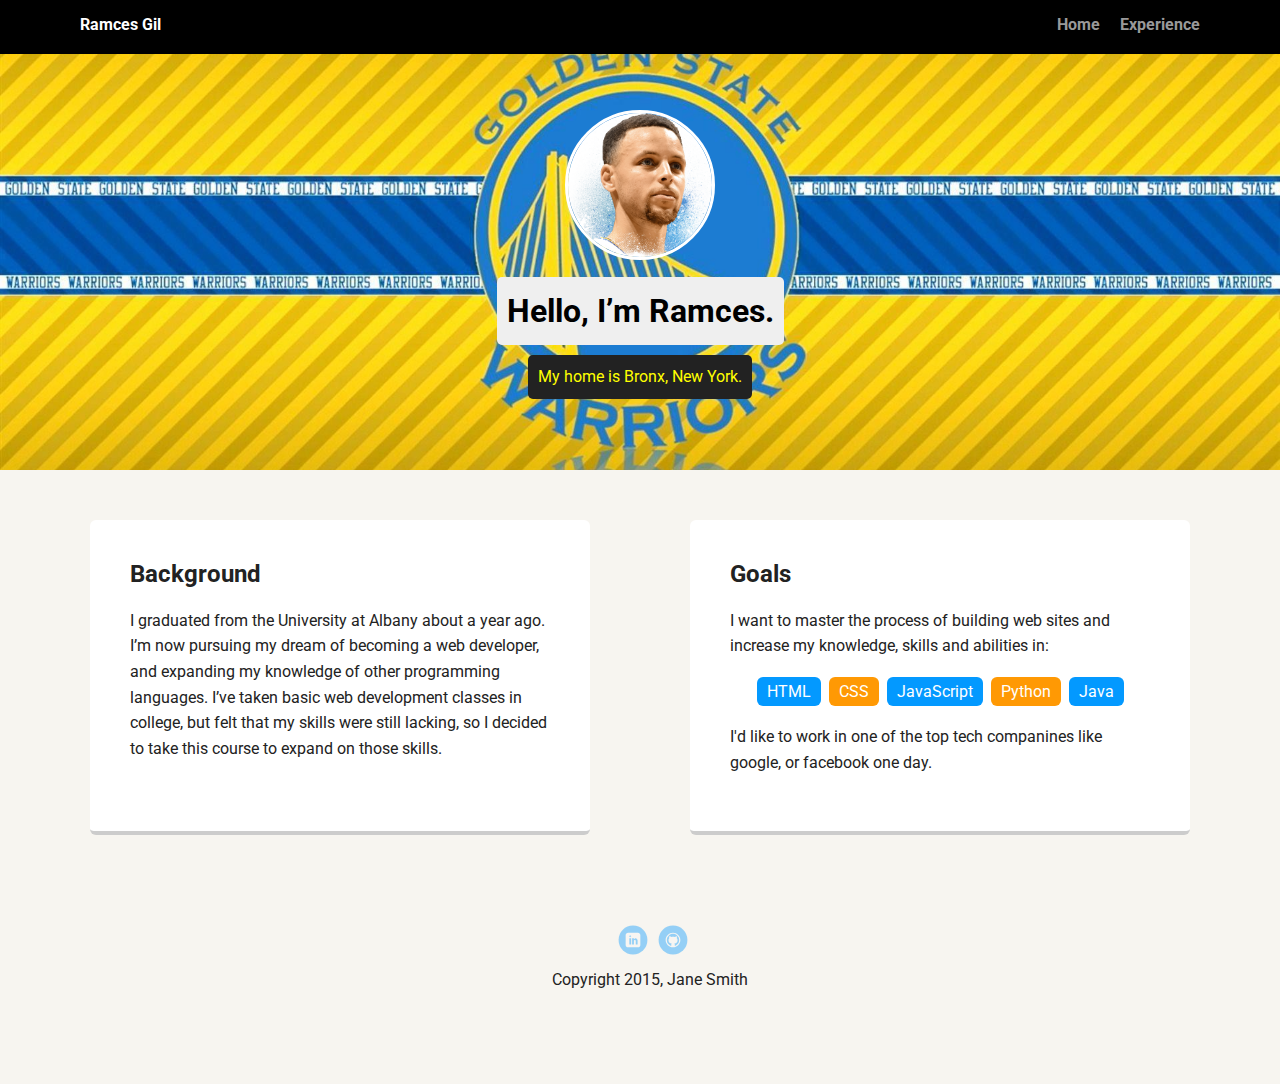
<file: index.html>
<!doctype html>
<html lang="en">
<head>
  <meta charset="utf-8">
  <title>Ramces Gil's Profile</title>
  <meta name="viewport" content="width=device-width, initial-scale=1.0">
  <link rel="stylesheet" href="styles.css">
  <link href="https://fonts.googleapis.com/css?family=Muli%7CRoboto:400,300,500,700,900" rel="stylesheet"></head>
  <body>

    <div class="main-nav">
        <ul class="nav">
          <li class="name">Ramces Gil</li>
          <li><a href="index.html">Home</a></li>
          <li><a href="experince.html">Experience</a></li>
        </ul>
    </div>

    <header>
      <img src="images/StephCurry.png" alt="Drawing of Stephen Curry" class="profile-image">
      <h1 class="tag name">Hello, I’m Ramces.</h1>
      <p class="tag location">My home is Bronx, New York.</p>
    </header>

    <main class="flex">
      <div class="card">
        <h2>Background</h2>
        <p>I graduated from the University at Albany about a year ago. I’m now pursuing my dream of becoming a web developer, and expanding my knowledge of other programming languages. I’ve taken basic web development classes in college, but felt that my skills were still lacking, so I decided to take this course to expand on those skills.</p>
      </div> 

      <div class="card">
        <h2>Goals</h2>
        <p>I want to master the process of building web sites and increase my knowledge, skills and abilities in:</p>
        <ul class="skills">
          <li>HTML</li>
          <li>CSS</li>
          <li>JavaScript</li>
          <li>Python</li>
          <li>Java</li>
        </ul>
        <p>I'd like to work in one of the top tech companines like google, or facebook one day.</p>
      </div> 

    </main>
    <footer>
      <ul>
        
        <li><a href="https://www.linkedin.com/in/ramces-gil-373438162/" class="social linkedin">LinkedIn</a></li>
        <li><a href="https://github.com/ramces14" class="social github">Github</a></li>
      </ul>
      <p class="copyright">Copyright 2015, Jane Smith</p>
    </footer>
  </body>
  </html>
</file>
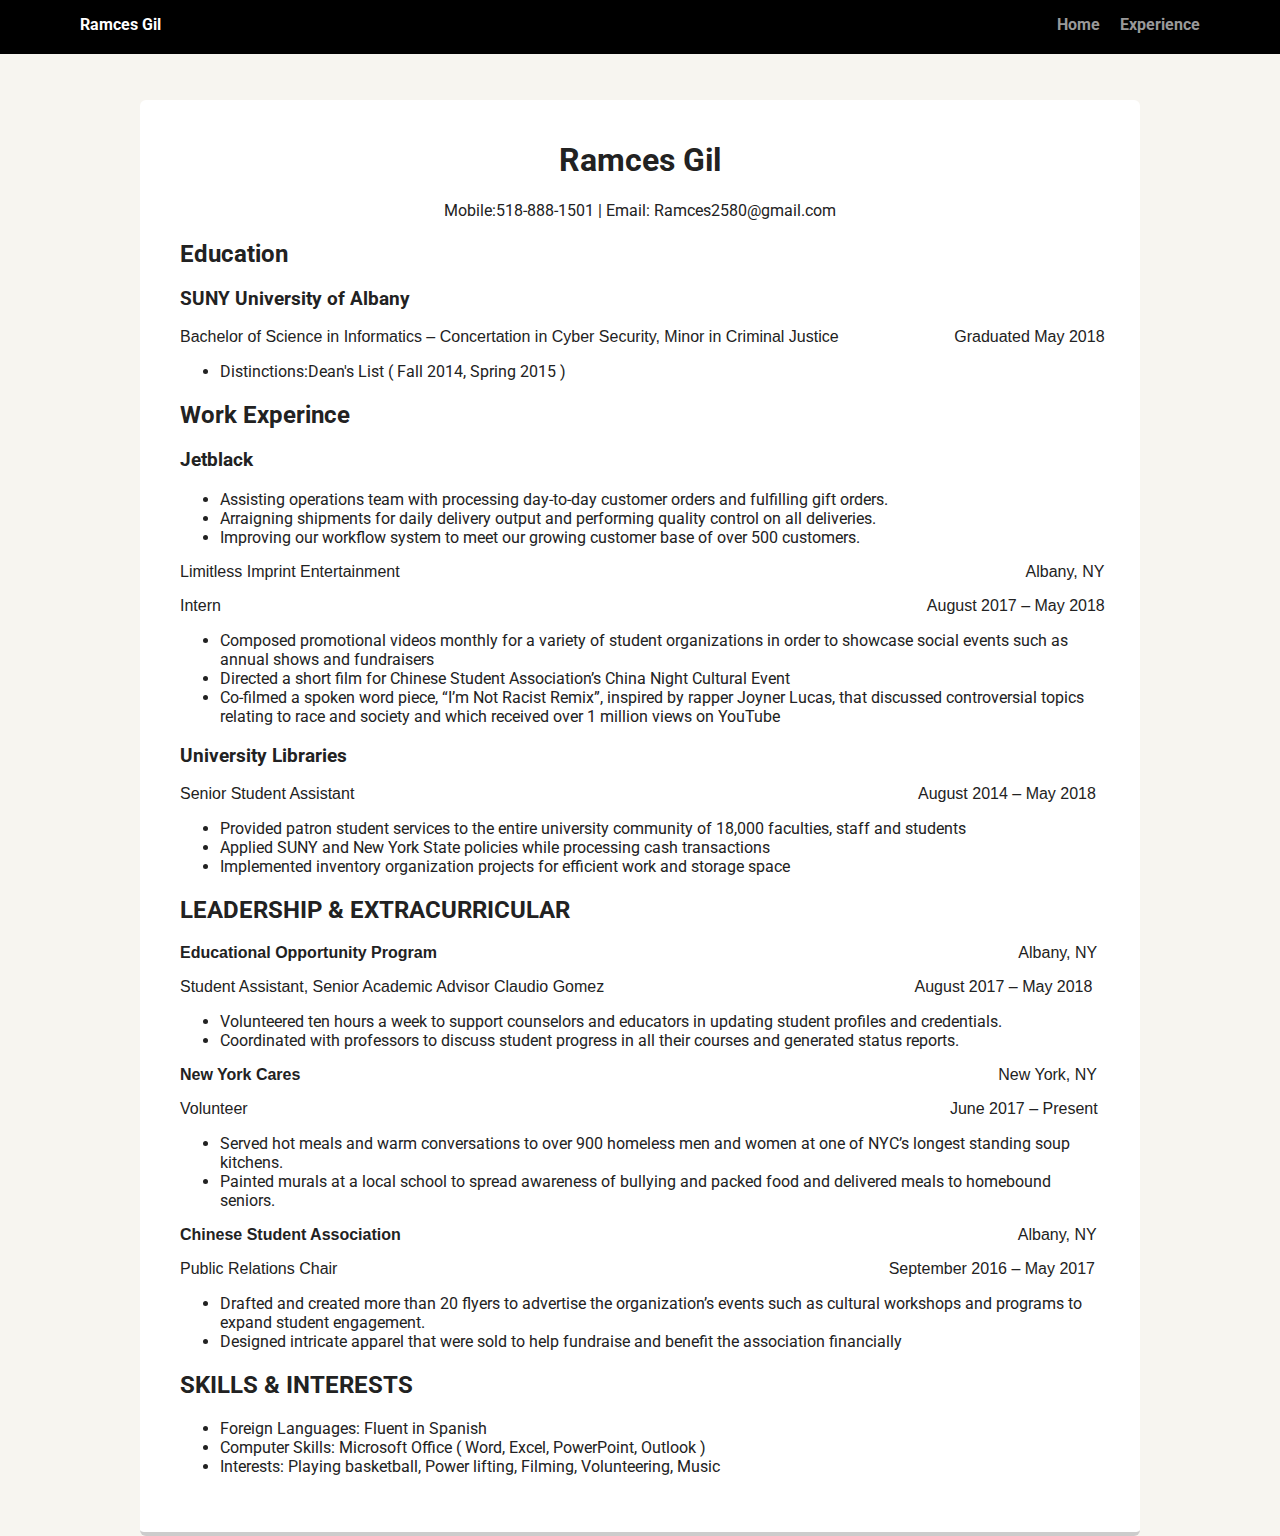
<file: experince.html>
<!DOCTYPE html>
<html lang="en">
<head>
    <meta charset="UTF-8">
    <meta name="viewport" content="width=device-width, initial-scale=1.0">
    <meta http-equiv="X-UA-Compatible" content="ie=edge">
    <link rel="stylesheet" href="styles.css">
    <link href="https://fonts.googleapis.com/css?family=Muli%7CRoboto:400,300,500,700,900" rel="stylesheet">
    <title>Ramces Resume</title>
</head>
<body>
    <div class="ex-main-nav">
        <ul class="nav">
            <li class="name">Ramces Gil</li>
            <li><a href="index.html">Home</a></li>
            <li><a href="experince.html">Experience</a></li>
        </ul>
    </div>

    <div class="resume">
        <section>
            <h1 Class="name">Ramces Gil</h1>
            <p class="info">Mobile:518-888-1501 &verbar; Email: Ramces2580@gmail.com</p>
        </section>

        <section>
            <h2>Education</h2>
            <h3>SUNY University of Albany</h3>
            <pre>Bachelor of Science in Informatics – Concertation in Cyber Security, Minor in Criminal Justice                          Graduated May 2018</pre>
            <Ul>
                <li>Distinctions:Dean's List &lpar; Fall 2014, Spring 2015 &rpar; </li>
            </Ul>
        </section>

        <section>
            <h2>Work Experince</h2>
            <h3>Jetblack</h3>
            <ul>
                <li>Assisting operations team with processing day-to-day customer orders and fulfilling gift orders.</li>
                <li>Arraigning shipments for daily delivery output and performing quality control on all deliveries.</li>
                <li>Improving our workflow system to meet our growing customer base of over 500 customers. </li>
            </ul>

            <pre>Limitless Imprint Entertainment                                                                                                                                             Albany, NY</pre> 
            <pre>Intern                                                                                                                                                               August 2017 – May 2018</pre>
             <p class="right"></p>
            <ul>
                <li>Composed promotional videos monthly for a variety of student organizations in order to showcase social events such as annual shows and fundraisers</li>
                <li>Directed a short film for Chinese Student Association’s China Night Cultural Event  </li>
                <li>Co-filmed a spoken word piece, “I’m Not Racist Remix”, inspired by rapper Joyner Lucas, that discussed controversial topics relating to race and society and which received over 1 million views on YouTube</li>
            </ul>

            <h3>University Libraries</h3>
            <pre>Senior Student Assistant                                                                                                                               August 2014 – May 2018</pre>
            <ul>
                <li>Provided patron student services to the entire university community of 18,000 faculties, staff and students</li>
                <li>Applied SUNY and New York State policies while processing cash transactions </li>
                <li>Implemented inventory organization projects for efficient work and storage space</li>
            </ul>
        </section>

        <section>
            <h2>LEADERSHIP & EXTRACURRICULAR</h2>
            <pre><strong>Educational Opportunity Program</strong>                                                                                                                                   Albany, NY</pre>
            <pre>Student Assistant, Senior Academic Advisor Claudio Gomez                                                                      August 2017 – May 2018</pre> 
            <ul>
                <li>Volunteered ten hours a week to support counselors and educators in updating student profiles and credentials.</li>
                <li>Coordinated with professors to discuss student progress in all their courses and generated status reports. </li>
            </ul>

            <pre><strong>New York Cares</strong>                                                                                                                                                             New York, NY</pre>
            <pre>Volunteer                                                                                                                                                              June 2017 – Present</pre>
            <ul>
                <li>Served hot meals and warm conversations to over 900 homeless men and women at one of NYC’s longest standing soup kitchens.</li>
                <li>Painted murals at a local school to spread awareness of bullying and packed food and delivered meals to homebound seniors.</li>
            </ul>

            <pre><strong>Chinese Student Association</strong>                                                                                                                                           Albany, NY</pre>
            <pre>Public Relations Chair                                                                                                                            September 2016 – May 2017</pre>
            <ul>
                <li>Drafted and created more than 20 flyers to advertise the organization’s events such as cultural workshops and programs to expand student engagement.</li>
                <li>Designed intricate apparel that were sold to help fundraise and benefit the association financially</li>
            </ul>
        </section>

        <section>
            <h2>SKILLS & INTERESTS</h2>
            <ul>
                <li>Foreign Languages: Fluent in Spanish</li>
                <li>Computer Skills: Microsoft Office &lpar; Word, Excel, PowerPoint, Outlook &rpar;</li>
                <li>Interests: Playing basketball, Power lifting, Filming, Volunteering, Music </li>
            </ul>
        </section>
    </div>
</body>
</html>
</file>
<file: styles.css>
/* Global Layout Set-up */
* { 
  box-sizing: border-box;
}
  
body {
  margin: 0;
  padding: 0;
  text-align: center;
  font-family: 'Roboto', sans-serif;
  color: #222;
  background: #f7f5f0;
}
/* Link Styles */

a {
  text-decoration: none;
  color: #999;
}
a:hover {
  color: #6633ff;
}

/* Section Styles */

.main-nav {
  width: 100%;
  background: black;
  min-height: 30px;
  padding: 10px;
  position: fixed;
  text-align: center;
}
.nav {
  display: flex;
  justify-content: space-around;
  font-weight: 700;
  list-style-type: none;
  margin: 0 auto;
  padding: 0;
}

.nav .name {
    display: block;
    margin-right: auto;
    color: white;
}
.nav li {
  padding: 5px 10px 10px 10px;
}
.nav a {
  transition: all .5s;
}
.nav a:hover {
  color: white
}

header {
  text-align: center;
  background: url('images/GoldenStateBackGround.jpg') no-repeat center;
  background-size: cover;
  overflow: hidden;
  padding-top: 60px;
}

header {
  line-height: 1.5;
}
header .profile-image {
  margin-top: 50px;
  width: 150px;
  height: 150px;
  border-radius: 50%;
  border: 3px solid white;
  transition: all .5s;
}
header .profile-image:hover {
  transform: scale(1.2) rotate(5deg);
}
.tag {
  background-color: #efefef;
  color: black;
  padding: 10px;
  border-radius: 5px;
  display: table;
  margin: 10px auto;
} 
.location {
  background-color: #222;
  color: yellow;
}
.card {
  margin: 30px;
  padding: 20px 40px 40px;
  max-width: 500px;
  text-align: left;
  background: #fff;
  border-bottom: 4px solid #ccc;
  border-radius: 6px;
  transition: all .5s;
}
.card:hover {
  border-color: #ff99ff;
}

ul.skills {
  padding: 0;
  text-align: center;
}

.skills li {
  border-radius: 6px;
  display: inline-block;
  background: #ff9904;
  color: white;
  padding: 5px 10px;
  margin: 2px;
}

.skills li:nth-child(odd) {
  background: #0399ff;
}

footer {
  width: 100%;
  min-height: 30px;
  padding: 20px 0 40px 20px;
}

footer .copyright {
  top: -8px;
  font-size: .75em;
}

footer ul {
  list-style-type: none;
  margin: 0;
  padding: 0;
}

footer ul li {
  display: inline-block;
}

a.social {
  display: inline-block;
  text-indent: -9999px;
  margin-left: 5px;
  width: 30px;
  height: 30px;
  background-size: 30px 30px;
  opacity: .4;
  transition: all .5s;
}
a.twitter {
  background-image: url(images/twitter.svg);
}
a.linkedin {
  background-image: url(images/linkedin.svg);
}
a.github {
  background-image: url(images/github.svg);
}
a.social:hover {
  opacity: 1;
}
.clearfix {
  clear: both;
}

/*resume CSS*/
pre{
  font-family: Arial;
}

.resume {
  margin-top: 100px;
  margin-left: auto;
  margin-right: auto;
  padding: 20px 40px 40px;
  max-width: 1000px;
  text-align: left;
  background: #fff;
  border-bottom: 4px solid #ccc;
  border-radius: 6px;
  transition: all .5s;
}

.ex-main-nav {
  width: 100%;
  background: black;
  min-height: 30px;
  padding: 10px;
  position: fixed;
  top: 0px;
  text-align: center;
}

.name{
  text-align: center;
}

.info{
  text-align: center;
}

.right{
  text-align: right;
}

/* Styles for larger screens */
@media screen and (min-width: 720px) {
  
  .flex {
      display: -ms-flexbox;      /* TWEENER - IE 10 */
      display: flex; 
      max-width: 1200px;
      -ms-flex-pack: distribute;
      justify-content: space-around;
      margin: 0 auto;
  }

  header {
    min-height: 470px;
  }

  .nav {
    max-width: 1200px;
    padding: 0 30px;
  }


  main {
    padding-top: 20px;
  }

  main p {
    line-height: 1.6em;
  }

  footer {
    font-size: 1.3em;
    max-width: 1200px;
    margin: 40px auto;
  }

}
</file>
